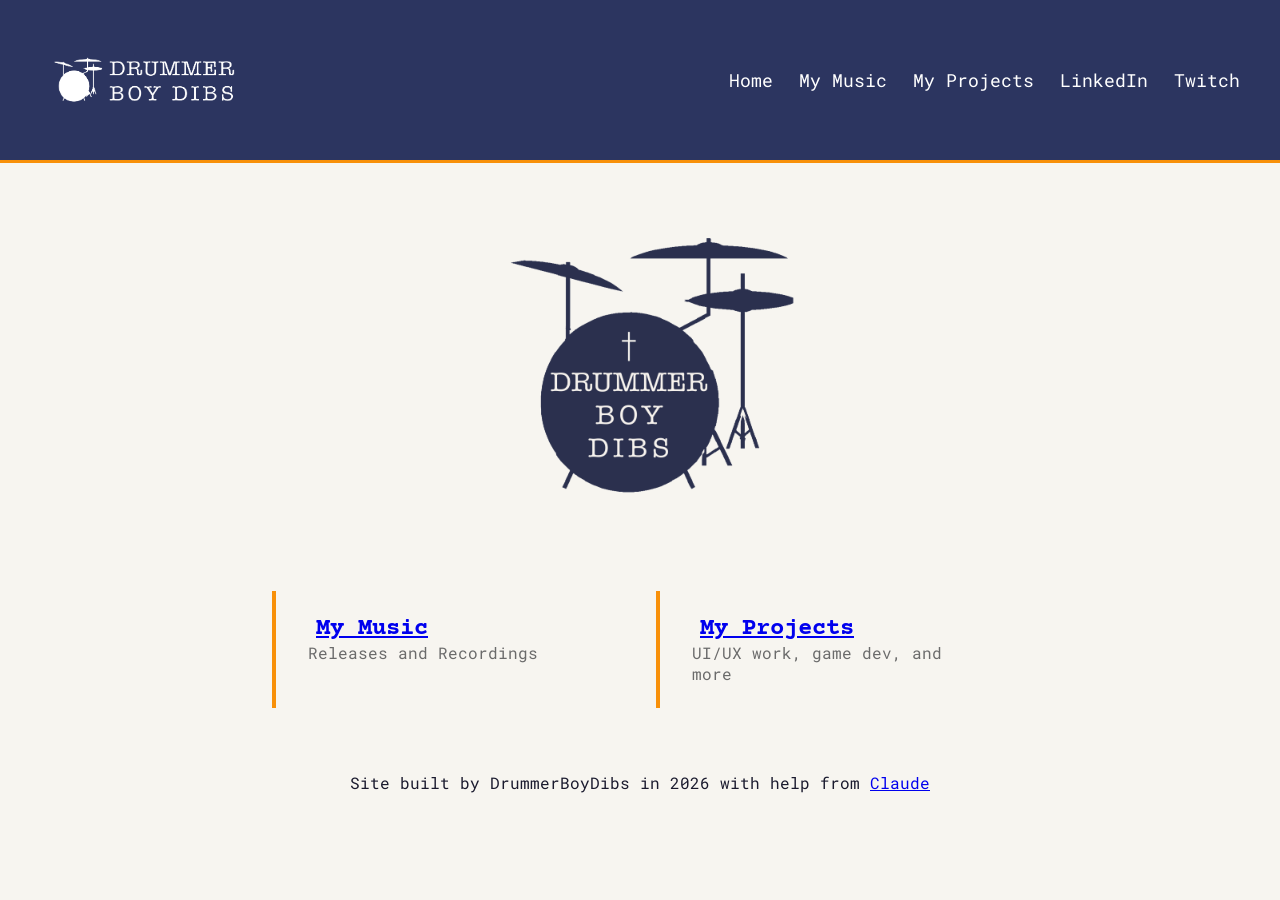
<file: index.html>
<!DOCTYPE html>
<html>

<head>
    <meta name="viewport" content="width=device-width, initial-scale=1.0">
    <title>DrummerBoyDibs - Home</title>
    <link rel="preconnect" href="https://fonts.googleapis.com">
    <link rel="preconnect" href="https://fonts.gstatic.com" crossorigin>
    <link
        href="https://fonts.googleapis.com/css2?family=Courier+Prime:wght@400;700&family=Roboto+Mono:wght@300;400;500&display=swap"
        rel="stylesheet">
    <link rel="apple-touch-icon" sizes="180x180" href="/apple-touch-icon.png">
    <link rel="icon" type="image/png" sizes="32x32" href="/favicon-32x32.png">
    <link rel="icon" type="image/png" sizes="16x16" href="/favicon-16x16.png">
    <link rel="manifest" href="/site.webmanifest">
    <link rel="stylesheet" href="css/style.css">
</head>

<body>
    <header>
        <a href="index.html">
            <img src="assets/images/header_logo.png"
                alt="logo with minimalist drumset with words drummerboydibs to the right" class="header-logo">
        </a>
        <nav>
            <a href="index.html">Home</a>
            <a href="music.html">My Music</a>
            <a href="projects/index.html">My Projects</a>
            <a href="https://www.linkedin.com/in/adylansmith/" target="_blank">LinkedIn</a>
            <a href="https://www.twitch.tv/drummerboydibs" target="_blank">Twitch</a>
        </nav>
    </header>
    <main>
        <section class="hero">
            <img src="assets/images/primary_logo.png" class="hero-logo">
        </section>
        <div class="portfolio-grid">
            <section class="portfolio-card">
                <h1>
                    <a href="music.html">My Music</a>
                </h1>
                <p>Releases and Recordings</p>
            </section>
            <section class="portfolio-card">
                <h1>
                    <a href="projects/index.html">My Projects</a>
                </h1>
                <p>UI/UX work, game dev, and more</p>
            </section>
        </div>
    </main>
    <footer>
        <p>Site built by DrummerBoyDibs in 2026 with help from <a href="https://claude.ai" target="_blank">Claude</a>
        </p>
    </footer>
</body>

</html>
</file>
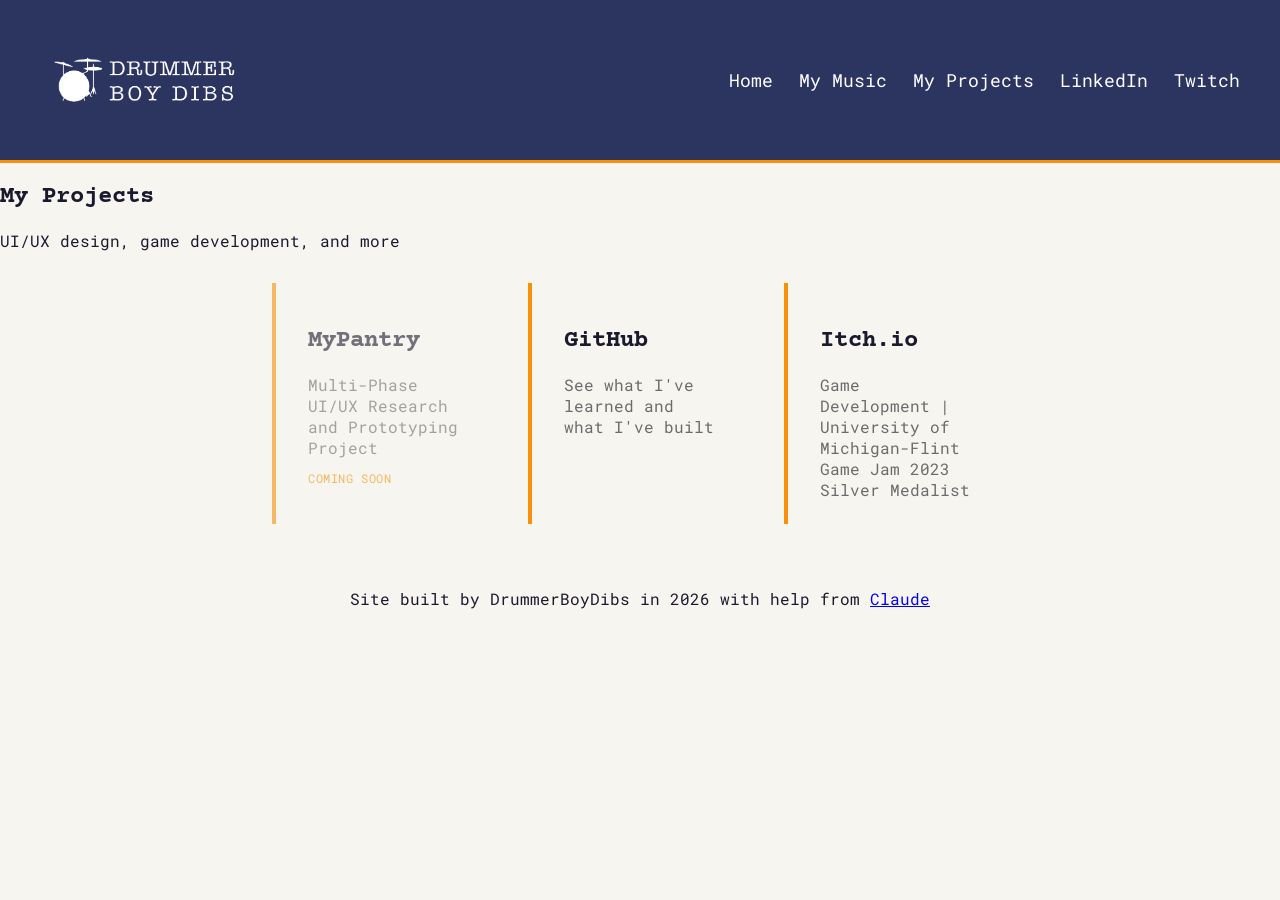
<file: projects/index.html>
<!DOCTYPE html>
<html>

<head>
    <meta name="viewport" content="width=device-width, initial-scale=1.0">
    <title>DrummerBoyDibs - Portfolio</title>
    <link rel="preconnect" href="https://fonts.googleapis.com">
    <link rel="preconnect" href="https://fonts.gstatic.com" crossorigin>
    <link
        href="https://fonts.googleapis.com/css2?family=Courier+Prime:wght@400;700&family=Roboto+Mono:wght@300;400;500&display=swap"
        rel="stylesheet">
    <link rel="apple-touch-icon" sizes="180x180" href="/apple-touch-icon.png">
    <link rel="icon" type="image/png" sizes="32x32" href="/favicon-32x32.png">
    <link rel="icon" type="image/png" sizes="16x16" href="/favicon-16x16.png">
    <link rel="manifest" href="/site.webmanifest">
    <link rel="stylesheet" href="../css/style.css">
</head>

<body>
    <header>
        <a href="../index.html">
            <img src="../assets/images/header_logo.png"
                alt="logo with minimalist drumset with words drummerboydibs to the right" class="header-logo">
        </a>
        <nav>
            <a href="../index.html">Home</a>
            <a href="../music.html">My Music</a>
            <a href="index.html">My Projects</a>
            <a href="https://www.linkedin.com/in/adylansmith/" target="_blank">LinkedIn</a>
            <a href="https://www.twitch.tv/drummerboydibs" target="_blank">Twitch</a>
        </nav>
    </header>
    <main>
        <section class="page-header">
            <h1>My Projects</h1>
            <p>UI/UX design, game development, and more</p>
        </section>
        <div class="portfolio-grid">
            <a class="portfolio-card portfolio-card--inactive">
                <h2>MyPantry</h2>
                <p>Multi-Phase UI/UX Research and Prototyping Project</p>
                <span class="coming-soon">Coming soon</span>
                </section>
                <a href="https://github.com/drummerboydibs" target="_blank" class="portfolio-card">
                    <h2>GitHub</h2>
                    <p>See what I've learned and what I've built</p>
                </a>
                <a href="https://drummerboydibs.itch.io/ancient-sssnakes" target="_blank" class="portfolio-card">
                    <h2>Itch.io</h2>
                    <p>Game Development | University of Michigan-Flint Game Jam 2023 Silver Medalist</p>
                </a>
        </div>
    </main>
    <footer>
        <p>Site built by DrummerBoyDibs in 2026 with help from <a href="https://claude.ai" target="_blank">Claude</a>
        </p>
    </footer>
</body>

</html>
</file>
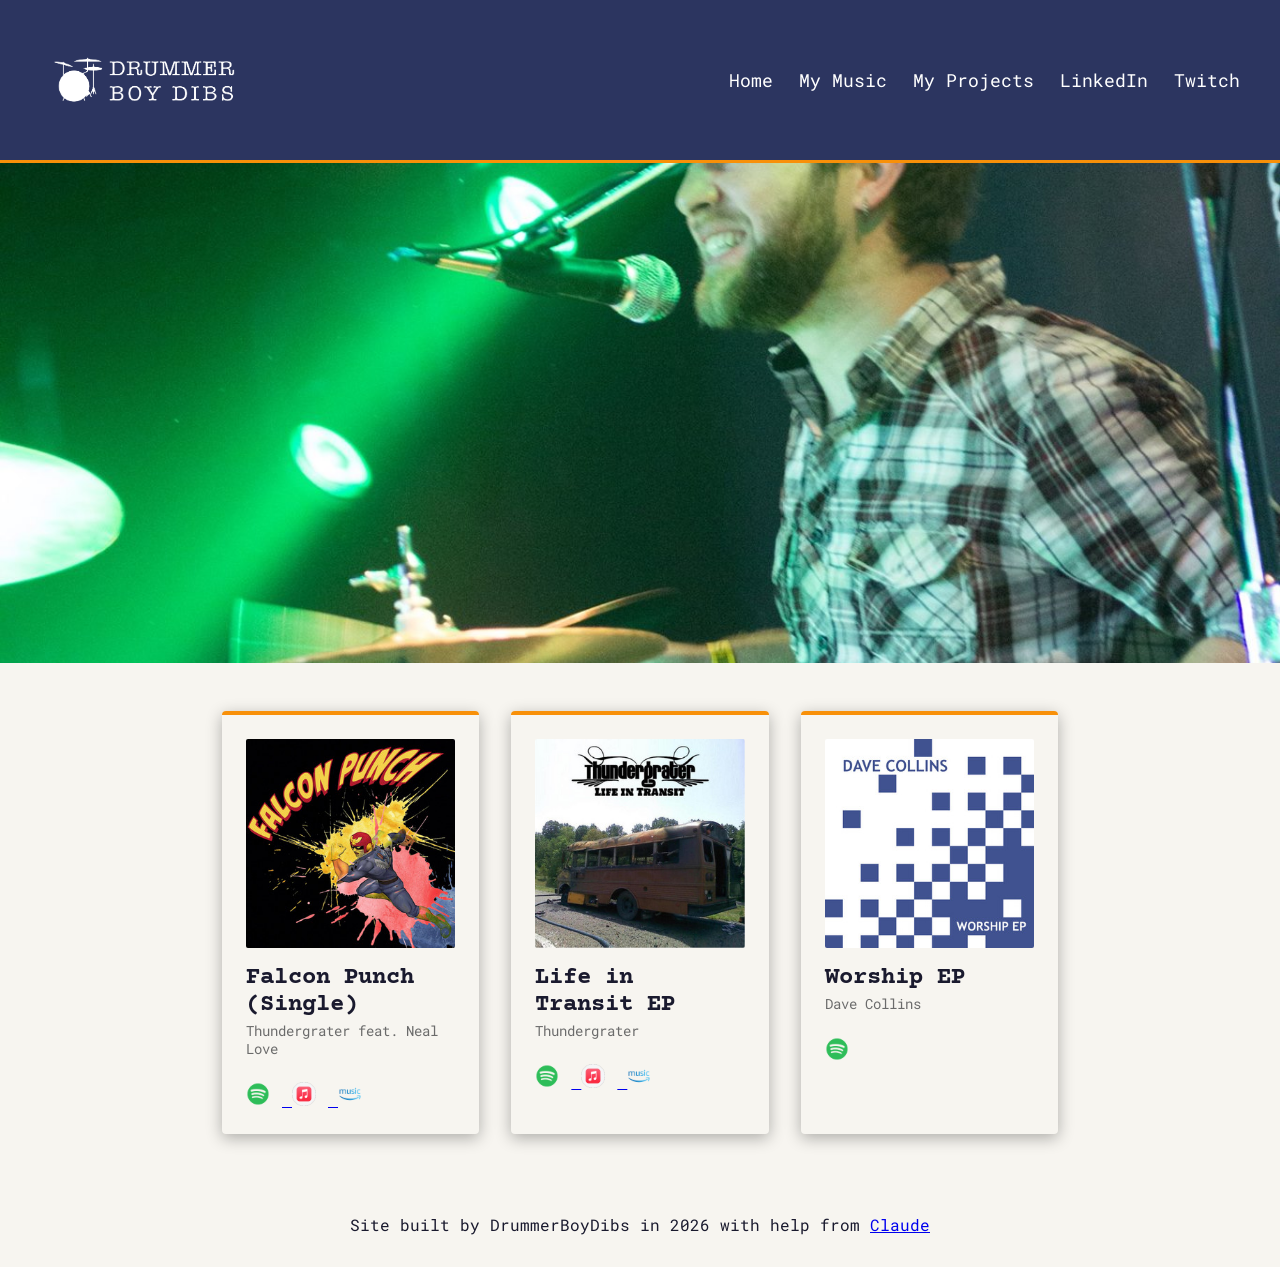
<file: music.html>
<!DOCTYPE html>
<html>

<head>
    <meta name="viewport" content="width=device-width, initial-scale=1.0">
    <title>DrummerBoyDibs - Music</title>
    <link rel="preconnect" href="https://fonts.googleapis.com">
    <link rel="preconnect" href="https://fonts.gstatic.com" crossorigin>
    <link
        href="https://fonts.googleapis.com/css2?family=Courier+Prime:wght@400;700&family=Roboto+Mono:wght@300;400;500&display=swap"
        rel="stylesheet">
    <link rel="apple-touch-icon" sizes="180x180" href="/apple-touch-icon.png">
    <link rel="icon" type="image/png" sizes="32x32" href="/favicon-32x32.png">
    <link rel="icon" type="image/png" sizes="16x16" href="/favicon-16x16.png">
    <link rel="manifest" href="/site.webmanifest">
    <link rel="stylesheet" href="css/style.css">
</head>

<body>
    <header>
        <a href="index.html">
            <img src="assets/images/header_logo.png"
                alt="logo with minimalist drumset with words drummerboydibs to the right" class="header-logo">
        </a>
        <nav>
            <a href="index.html">Home</a>
            <a href="music.html">My Music</a>
            <a href="projects/index.html">My Projects</a>
            <a href="https://www.linkedin.com/in/adylansmith/" target="_blank">LinkedIn</a>
            <a href="https://www.twitch.tv/drummerboydibs" target="_blank">Twitch</a>
        </nav>
    </header>
    <main>
        <section class="music-hero">
        </section>
        <div class="music-grid">
            <section class="music-card">
                <a href="https://open.spotify.com/album/7L45WuAiXJymzDxUGc8w26" target="_blank">
                    <img src="assets/images/falcon-punch-cover.jpg" class="music-album-cover">
                </a>
                <h1 class="album-title">
                    Falcon Punch (Single)
                </h1>
                <p class="music-credit">
                    Thundergrater feat. Neal Love
                </p>
                <a href="https://open.spotify.com/album/7L45WuAiXJymzDxUGc8w26" target="_blank">
                    <img src="assets/images/spotify-logo.png" class="music-streaming-link">
                </a>
                <a href="https://music.apple.com/us/album/falcon-punch-single/1645551451" target="_blank">
                    <img src="assets/images/apple-music-logo.png" class="music-streaming-link">
                </a>
                <a href="https://www.amazon.com/music/player/albums/B0BFJGVRGT" target="_blank">
                    <img src="assets/images/amazon-music-logo.png" class="music-streaming-link">
                </a>
            </section>
            <section class="music-card">
                <a href="https://open.spotify.com/album/42EQlAPDlST9TicjssfLAK" target="_blank">
                    <img src="assets/images/life-in-transit-cover.jpg" class="music-album-cover">
                </a>
                <h1 class="album-title">
                    Life in Transit EP
                </h1>
                <p class="music-credit">
                    Thundergrater
                </p>
                <a href="https://open.spotify.com/album/42EQlAPDlST9TicjssfLAK" target="_blank">
                    <img src="assets/images/spotify-logo.png" class="music-streaming-link">
                </a>
                <a href="https://music.apple.com/us/album/life-in-transit/1039676769" target="_blank">
                    <img src="assets/images/apple-music-logo.png" class="music-streaming-link">
                </a>
                <a href="https://www.amazon.com/music/player/albums/B015D9L9CA" target="_blank">
                    <img src="assets/images/amazon-music-logo.png" class="music-streaming-link">
                </a>
            </section>
            <section class="music-card">
                <a href="https://open.spotify.com/album/6tl5kO81o24dCLiqOOdbKi" target="_blank">
                    <img src="assets/images/worship-ep-cover.jpg" class="music-album-cover">
                </a>
                <h1 class="album-title">
                    Worship EP
                </h1>
                <p class="music-credit">
                    Dave Collins
                </p>
                <a href="https://open.spotify.com/album/6tl5kO81o24dCLiqOOdbKi" target="_blank">
                    <img src="assets/images/spotify-logo.png" class="music-streaming-link">
                </a>
            </section>
        </div>
    </main>
    <footer>
        <p>Site built by DrummerBoyDibs in 2026 with help from <a href="https://claude.ai" target="_blank">Claude</a>
        </p>
    </footer>
</body>

</html>
</file>
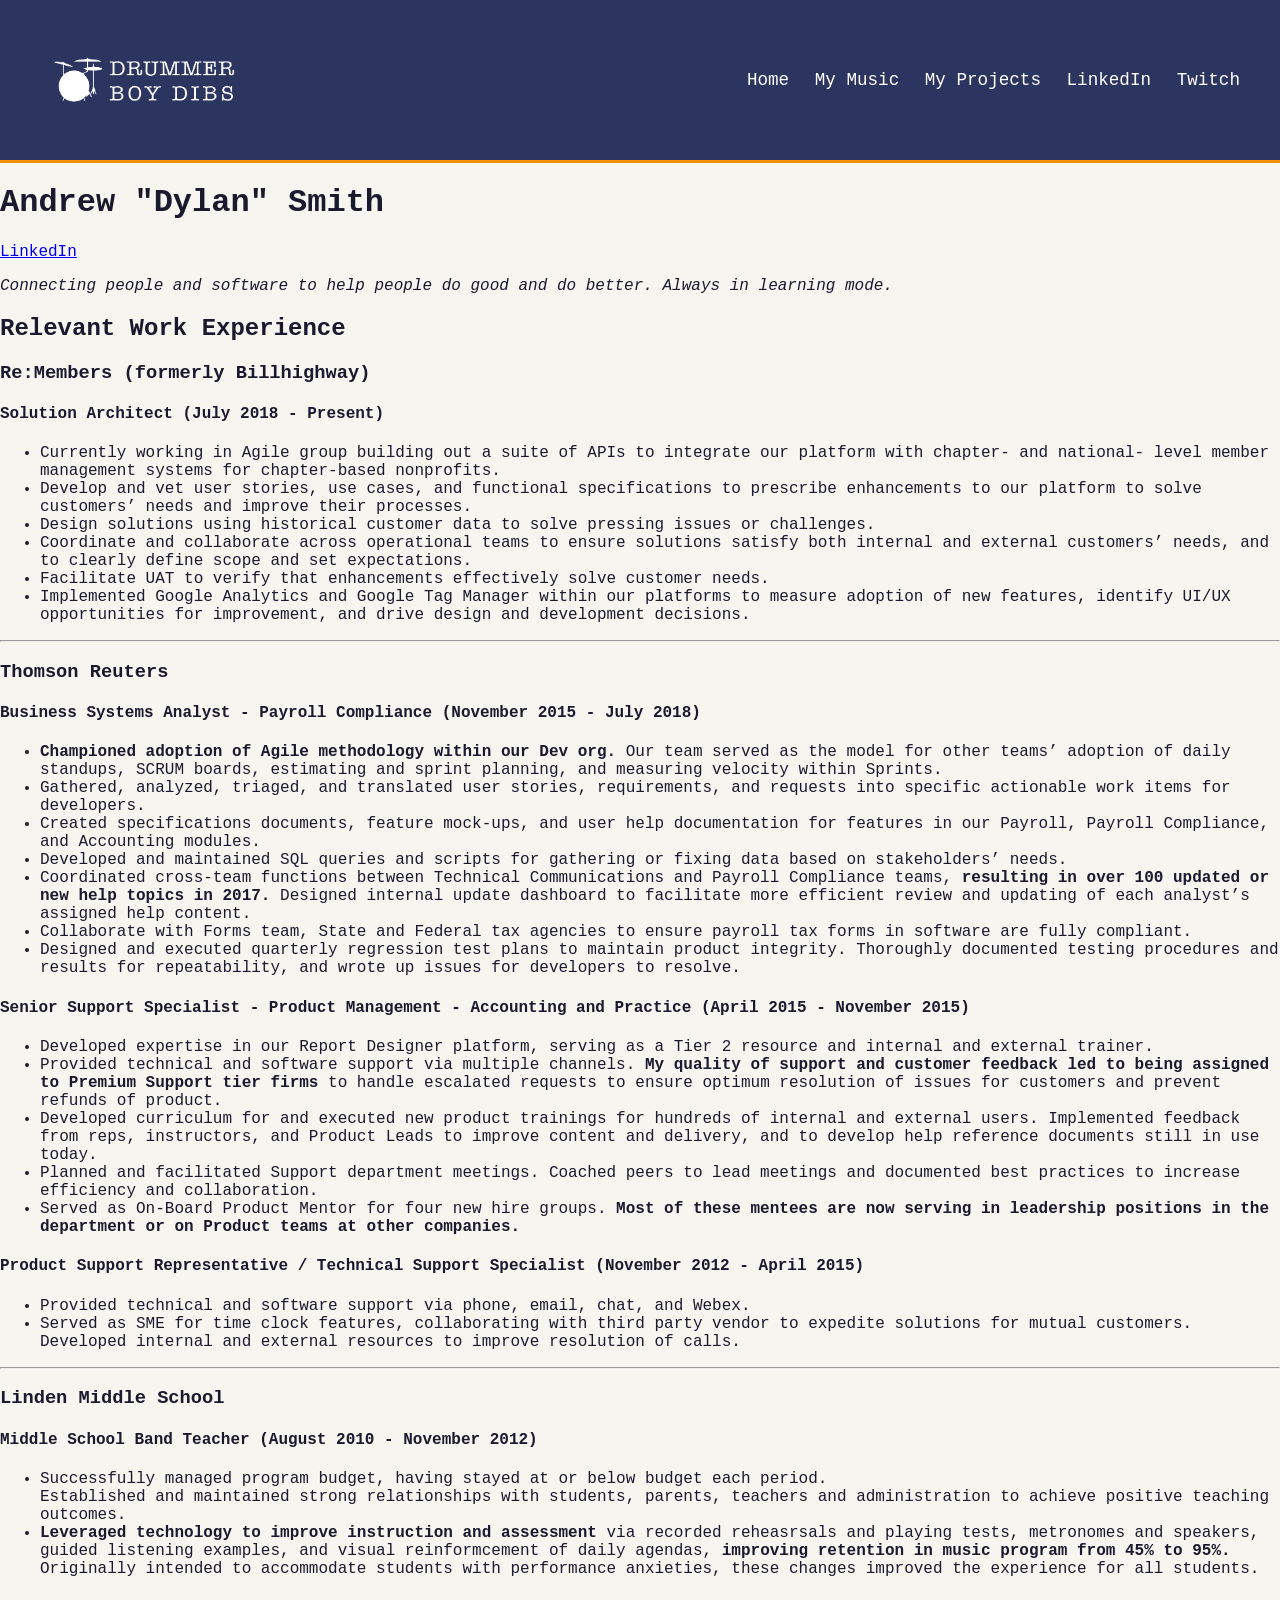
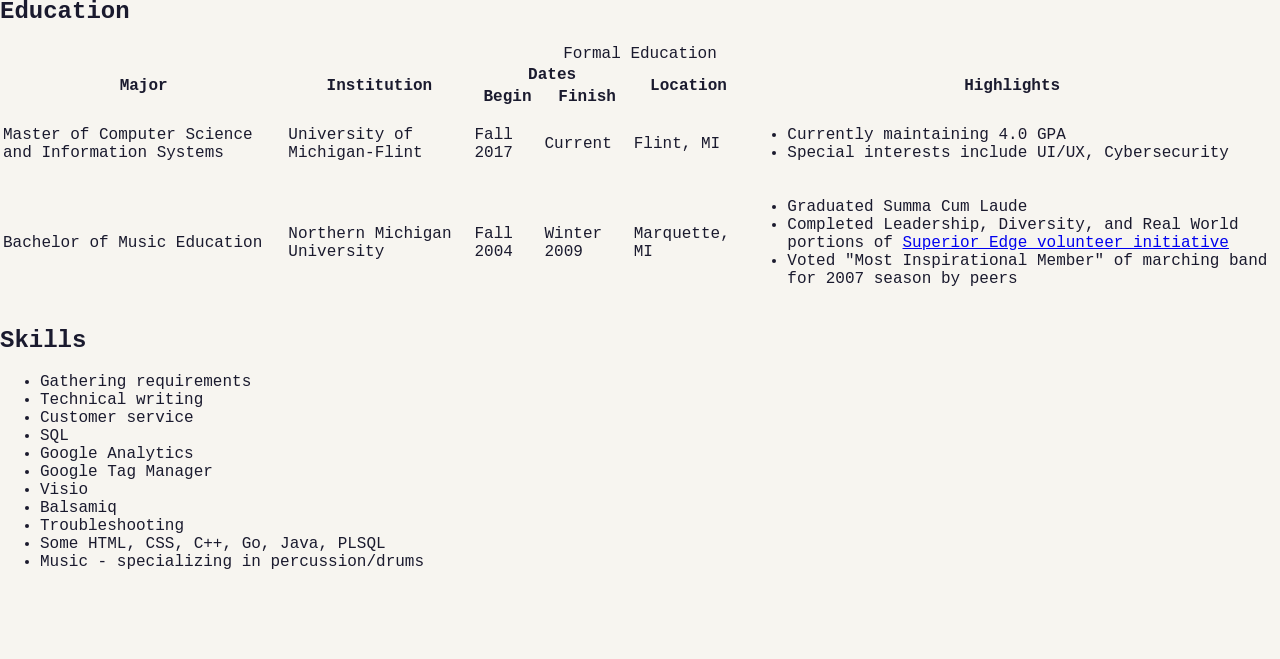
<file: resume.html>
<!DOCTYPE html>
<html lang="en-US">

<head>
    <meta name="viewport" content="width=device-width, initial-scale=1.0">
    <title>DrummerBoyDibs - Dylan Smith's Resume</title>
    <link rel="preconnect" href="https://fonts.googleapis.com">
    <link rel="preconnect" href="https://fonts.gstatic.com" crossorigin>
    <link href="https://fonts.googleapis.com/css2?family=Montserrat:ital,wght@0,400;1,300;1,700&display=swap"
        rel="stylesheet">
    <link rel="apple-touch-icon" sizes="180x180" href="/apple-touch-icon.png">
    <link rel="icon" type="image/png" sizes="32x32" href="/favicon-32x32.png">
    <link rel="icon" type="image/png" sizes="16x16" href="/favicon-16x16.png">
    <link rel="manifest" href="/site.webmanifest">
    <link rel="stylesheet" href="css/style.css">
</head>

<body>
    <header>
        <a href="index.html">
            <img src="assets/images/header_logo.png"
                alt="logo with minimalist drumset with words drummerboydibs to the right" class="header-logo">
        </a>
        <nav>
            <a href="index.html">Home</a>
            <a href="music.html">My Music</a>
            <a href="projects/index.html">My Projects</a>
            <a href="https://www.linkedin.com/in/adylansmith/" target="_blank">LinkedIn</a>
            <a href="https://www.twitch.tv/drummerboydibs" target="_blank">Twitch</a>
        </nav>
    </header>
    <div class="resume-contactInfo">
        <h1>Andrew "Dylan" Smith</h1>
        <a href="http://lnkd.in/yXPkNs" target="_blank">LinkedIn</a></p>
        <p class="resume-missionStatement"><em>Connecting people and software to help people do good and do better.
                Always in learning mode.</em></p>
    </div>

    <main class="resume-workExperience">
        <h2>Relevant Work Experience</h2>
        <h3 class="resume-workExperience-employer" id="currentEmployer">Re:Members (formerly Billhighway)</h3>
        <h4 class="resume-workExperience-role">Solution Architect (July 2018 - Present)</h4>
        <ul>
            <li>Currently working in Agile group building out a suite of APIs to integrate our platform with chapter-
                and national- level member management systems for chapter-based nonprofits.</li>
            <li>Develop and vet user stories, use cases, and functional specifications to prescribe enhancements to our
                platform to solve customers’ needs and improve their processes.</li>
            <li>Design solutions using historical customer data to solve pressing issues or challenges.</li>
            <li>Coordinate and collaborate across operational teams to ensure solutions satisfy both internal and
                external customers’ needs, and to clearly define scope and set expectations.</li>
            <li>Facilitate UAT to verify that enhancements effectively solve customer needs.</li>
            <li>Implemented Google Analytics and Google Tag Manager within our platforms to measure adoption of new
                features, identify UI/UX opportunities for improvement, and drive design and development decisions.</li>
        </ul>
        <hr>

        <h3 class="resume-workExperience-employer">Thomson Reuters</h3>
        <h4 class="resume-workExperience-role">Business Systems Analyst - Payroll Compliance (November 2015 - July 2018)</h4>
        <ul>
            <li><strong>Championed adoption of Agile methodology within our Dev org.</strong> Our team served as the
                model for other teams’ adoption of daily standups, SCRUM boards, estimating and sprint planning, and
                measuring velocity within Sprints.</li>
            <li>Gathered, analyzed, triaged, and translated user stories, requirements, and requests into specific
                actionable work items for developers.</li>
            <li>Created specifications documents, feature mock-ups, and user help documentation for features in our
                Payroll, Payroll Compliance, and Accounting modules.</li>
            <li>Developed and maintained SQL queries and scripts for gathering or fixing data based on stakeholders’
                needs.</li>
            <li>Coordinated cross-team functions between Technical Communications and Payroll Compliance teams,
                <strong>resulting in over 100 updated or new help topics in 2017.</strong> Designed internal update
                dashboard to
                facilitate more efficient review and updating of each analyst’s assigned help content.
            </li>
            <li>Collaborate with Forms team, State and Federal tax agencies to ensure payroll tax forms in software are
                fully compliant.</li>
            <li>Designed and executed quarterly regression test plans to maintain product integrity. Thoroughly
                documented testing procedures and results for repeatability, and wrote up issues for developers to
                resolve.</li>
        </ul>

        <h4 class="resume-workExperience-role">Senior Support Specialist - Product Management - Accounting and Practice (April 2015 - November
            2015)
        </h4>
        <ul>
            <li>Developed expertise in our Report Designer platform, serving as a Tier 2 resource and internal and
                external trainer.</li>
            <li>Provided technical and software support via multiple channels. <strong>My quality of support and
                    customer feedback led to being assigned to Premium Support tier firms</strong> to handle escalated
                requests to ensure optimum resolution of issues for customers and prevent refunds of product. </li>
            <li>Developed curriculum for and executed new product trainings for hundreds of internal and external users.
                Implemented feedback from reps, instructors, and Product Leads to improve content and delivery, and to
                develop help reference documents still in use today.</li>
            <li>Planned and facilitated Support department meetings. Coached peers to lead meetings and documented best
                practices to increase efficiency and collaboration.</li>
            <li>Served as On-Board Product Mentor for four new hire groups. <strong>Most of these mentees are now
                    serving in leadership positions in the department or on Product teams at other companies.</strong>
            </li>
        </ul>

        <h4 class="resume-workExperience-role">Product Support Representative / Technical Support Specialist (November 2012 - April 2015)</h4>
        <ul>
            <li>Provided technical and software support via phone, email, chat, and Webex.</li>
            <li>Served as SME for time clock features, collaborating with third party vendor to expedite solutions for
                mutual customers. Developed internal and external resources to improve resolution of calls.</li>
        </ul>
        <hr>

        <h3 class="resume-workExperience-employer">Linden Middle School</h3>
        <h4 class="resume-workExperience-role">Middle School Band Teacher (August 2010 - November 2012)</h4>
        <ul>
            <li>Successfully managed program budget, having stayed at or below budget each period.</li>
            Established and maintained strong relationships with students, parents, teachers and administration to
            achieve positive teaching outcomes.</li>
            <li><strong>Leveraged technology to improve instruction and assessment</strong> via recorded reheasrsals and
                playing tests,
                metronomes and speakers, guided listening examples, and visual reinformcement of daily agendas,
                <strong>improving
                    retention in music program from 45% to 95%.</strong> Originally intended to accommodate students
                with performance anxieties,
                these changes improved the experience for all students.
            </li>
        </ul>
    </main>

    <section class="resume-workExperience-education">
        <h2>Education</h2>
        <table>
            <caption>Formal Education</caption>
            <tr>
                <th scope="col" rowspan="2">Major</th>
                <th scope="col" rowspan="2">Institution</th>
                <th scope="col" colspan="2">Dates</th>
                <th scope="col" rowspan="2">Location</th>
                <th scope="col" rowspan="2">Highlights</th>
            </tr>
            <tr>
                <th scope="col">Begin</th>
                <th scope="col">Finish</th>
            </tr>
            <tr>
                <td class="resume-workExperience-education-major">Master of Computer Science and Information Systems</td>
                <td>University of Michigan-Flint</td>
                <td>Fall 2017</td>
                <td>Current</td>
                <td>Flint, MI</td>
                <td>
                    <ul>
                        <li>Currently maintaining 4.0 GPA</li>
                        <li>Special interests include UI/UX, Cybersecurity</li>
                    </ul>
                </td>
            </tr>
            <tr>
                <td class="resume-workExperience-education-major">Bachelor of Music Education</td>
                <td>Northern Michigan University</td>
                <td>Fall 2004</td>
                <td>Winter 2009</td>
                <td>Marquette, MI</td>
                <td>
                    <ul>
                        <li>Graduated Summa Cum Laude</li>
                        <li>Completed Leadership, Diversity, and Real World portions of <a
                                href="https://nmu.edu/studentenrichment/superior-edge" target="_blank">Superior Edge
                                volunteer initiative</a></li>
                        <li>Voted "Most Inspirational Member" of marching band for 2007 season by peers</li>
                    </ul>
                </td>
            </tr>
        </table>
    </section>

    <section class="resume-workExperience-skills">
        <h2>Skills</h2>
        <ul>
            <li>Gathering requirements</li>
            <li>Technical writing</li>
            <li>Customer service</li>
            <li>SQL</li>
            <li>Google Analytics</li>
            <li>Google Tag Manager</li>
            <li>Visio</li>
            <li>Balsamiq</li>
            <li>Troubleshooting</li>
            <li>Some HTML, CSS, C++, Go, Java, PLSQL</li>
            <li>Music - specializing in percussion/drums</li>
        </ul>
    </section>

</body>

</html>
</file>
<file: css/style.css>
/* =============================================
TABLE OF CONTENTS
1. CSS Variables (design tokens)
2. Reset / Base
3. Typography
4. Layout
5. Components
6. Utilities
 ============================================== */

/* =============================================
1. CSS VARIABLES
 ============================================== */
:root {
    --color-bg: #f7f5f0;
    --color-surface: #ffffff;
    --color-header: #2c3560;
    --color-navy: #2c3560;
    --color-orange: #f89009;
    --color-terracotta: #bb4430;
    --color-teal: #7ebdc2;
    --color-text: #1a1a2e;
    --color-muted: #6b6b6b;
    --color-black: #000000;

    --font-body: 'Roboto Mono', monospace;
    --font-heading: 'Courier Prime', monospace;
}

/* =============================================
2. RESET / BASE
 ============================================== */
*,
*::before,
*::after {
    box-sizing: border-box;
}

body {
    margin: 0;
    background-color: var(--color-bg);
    font-family: var(--font-body);
    color: var(--color-text);
}

img {
    max-width: 100%;
    display: block;
}

/* =============================================
3. TYPOGRAPHY
 ============================================== */
h1,
h2,
h3 {
    font-family: var(--font-heading);
}

/* =============================================
4. LAYOUT
 ============================================== */
header {
    background-color: var(--color-header);
    display: flex;
    flex-wrap: flex;
    border-bottom: 3px solid var(--color-orange);
    padding: 1rem 2rem;
    display: flex;
    align-items: center;
    justify-content: space-between;

}

footer {
    padding: 1rem 2rem;
    display: flex;
    justify-content: center;
    align-items: center;
}



/* =============================================
5. COMPONENTS
 ============================================== */
.coming-soon {
    font-size: 0.75rem;
    color: var(--color-orange);
    text-transform: uppercase;
    letter-spacing: 0.05em;
    margin-top: 0.75rem;
    display: block;
}

.header-logo {
    height: 8rem;
    width: auto;
    min-width: 224px;
    filter: brightness(0) invert(1);
}

.hero {
    display: flex;
    justify-content: center;
    padding: 3rem 2rem;
}

.hero-logo {
    height: 300px;
    width: auto;
    mix-blend-mode: multiply;
}

.music-album-cover {
    width: 100%;
    height: auto;
    border-radius: 2px;
}

.music-card {
    flex: 1;
    min-width: 220px;
    color: var(--color-text);
    padding: 1.5rem;
    border-radius: 4px;
    border-top: 4px solid var(--color-orange);
    box-shadow: 0 4px 16px rgba(0, 0, 0, 0.3);
}

.music-card .album-title {
    margin: 1rem 0 0.25rem 0;
}

.music-card .music-credit {
    color: var(--color-muted);
    margin: 0 0 1rem 0;
    font-size: 0.85rem;
}



.music-grid {
    display: flex;
    flex-wrap: wrap;
    gap: 2rem;
    max-width: 900px;
    margin: 3rem auto;
    padding: 0 2rem;
}

.music-hero {
    height: 500px;
    background-image: url('../assets/images/drumming-pic.jpg');
    background-size: cover;
    background-position: center 30%;
}

.music-streaming-link {
    height: 24px;
    width: auto;
    display: inline-block;
    margin-right: 0.75rem;
    margin-top: 0.5rem;
}

nav a {
    color: var(--color-surface);
    font-style: normal;
    font-size: 1.1rem;
    padding-left: .5rem;
    padding-right: .5rem;
    text-decoration: none;
}


.portfolio-card {
    flex: 1;
    padding: 1.5rem 2rem;
    border-left: 4px solid var(--color-orange);
    display: block;
    color: inherit;
    text-decoration: none;
}

.portfolio-card--inactive {
    opacity: 0.6;
    cursor: default;
}

.portfolio-card h1 {
    margin: 0 0 0 .5rem;
}

.portfolio-card p {
    margin: 0;
    color: var(--color-muted);
}

.portfolio-grid {
    display: flex;
    flex-wrap: wrap;
    gap: 2rem;
    max-width: 800px;
    margin: 2rem auto;
    padding: 0 2rem;
}

.resume-contactInfo {

}

.resume-missionStatement {
    font-style: italic;
}

.resume-workExperience-education {

}

.resume-workExperience-education table {

}

.resume-workExperience-employer {

}

.resume-workExperience-role {

}

.resume-workExperience-education-major {

}

.resume-workExperience-skills {

}

/* =============================================
6. UTILITIES
 ============================================== */
</file>
